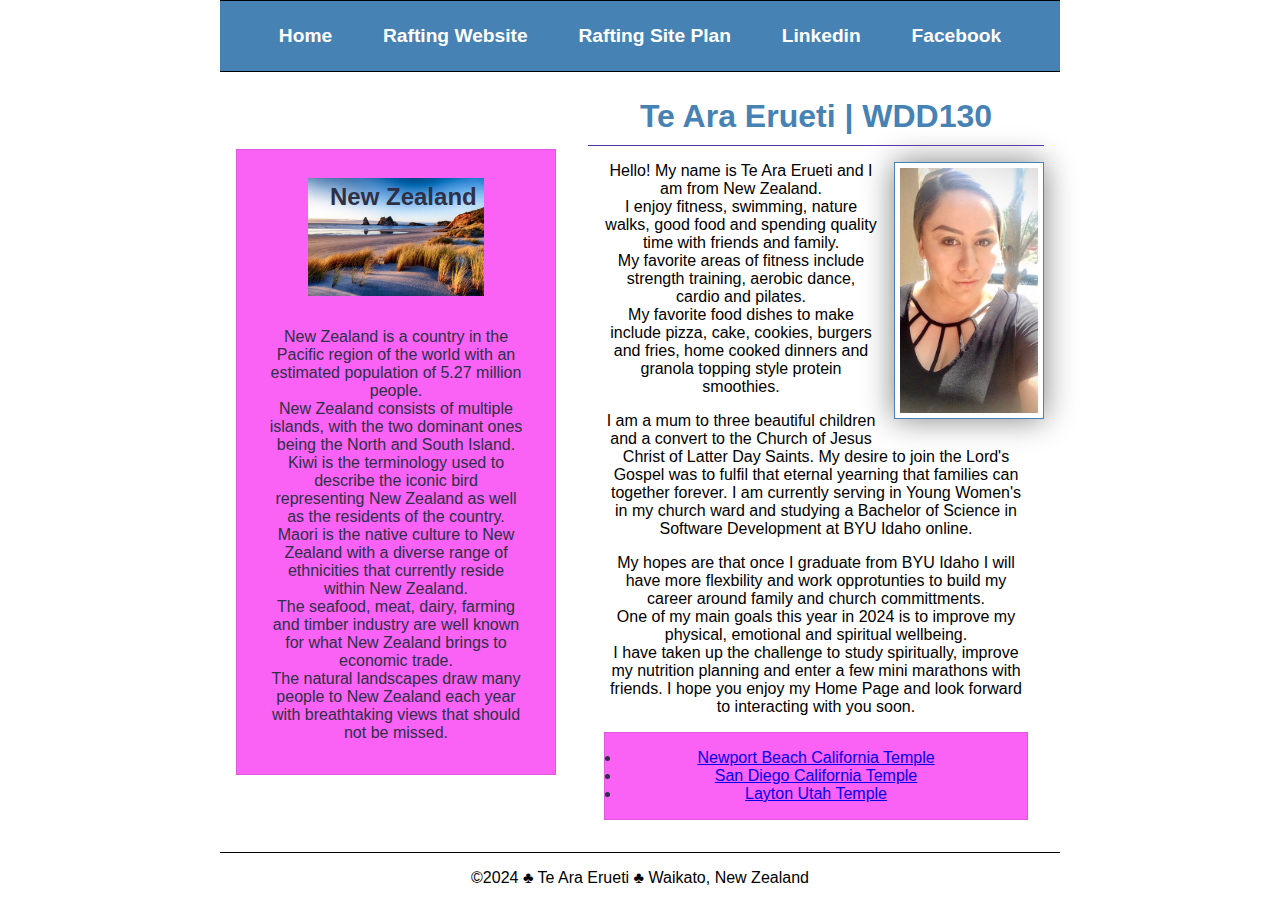
<file: index.html>
<!DOCTYPE html>
<html lang="en-US">

  <head>
    <meta charset="utf-8">
    <meta name="viewport" content="width=device-width,inital-scale=1.0"> 
    <title>Te Ara Erueti | WDD130</title>
    <meta name="description" content="Te Ara Erueti's BYU-Idaho WDD130 course home page">
    <meta name="author" content="Te Ara Erueti">
    <link rel="stylesheet" href="styles/styles.css">
  </head>

  <body>
    <header>
        <nav>
        <a href="#">Home</a>
        <a href="wwr/">Rafting Website</a>
        <a href="wwr/site-plan-rafting.html">Rafting Site Plan</a>
        <a href="https://linkedin.com">Linkedin</a>
        <a href="https://facebook.com">Facebook</a>
        </nav>
    </header>

    <div class="grid">
      <main>
        <h1>Te Ara Erueti | WDD130</h1>
        <img src="images/profile.jpg" alt="Hello, my name is Te Ara Erueti" width="200">
        <p>Hello! My name is Te Ara Erueti and I am from New Zealand.<br>
            I enjoy fitness, swimming, nature walks, good food and spending quality time with friends and family.<br>
            My favorite areas of fitness include strength training, aerobic dance, cardio and pilates.<br>
            My favorite food dishes to make include pizza, cake, cookies, burgers and fries, home cooked dinners and granola topping style protein smoothies.</p>        
        <p>I am a mum to three beautiful children and a convert to the Church of Jesus Christ of Latter Day Saints.
            My desire to join the Lord's Gospel was to fulfil that eternal yearning that families can together forever.
            I am currently serving in Young Women's in my church ward and studying a Bachelor of Science in Software Development at BYU Idaho online.</p>
        <p>My hopes are that once I graduate from BYU Idaho I will have more flexbility and work opprotunties to build my career around family and church committments.<br>
            One of my main goals this year in 2024 is to improve my physical, emotional and spiritual wellbeing.<br>
            I have taken up the challenge to study spiritually, improve my nutrition planning and enter a few mini marathons with friends.
            I hope you enjoy my Home Page and look forward to interacting with you soon.</p>
        
        <ul class="box indent">
          <li><a href="https://www.churchofjesuschrist.org/temples/details/newport-beach-california-temple?lang=eng" target="_blank">Newport Beach California Temple</a></li>
          <li><a href="https://www.churchofjesuschrist.org/temples/details/san-diego-california-temple?lang=eng" target="_blank">San Diego California Temple</a></li>
          <li><a href="https://www.churchofjesuschrist.org/temples/details/layton-utah-temple?lang=en" target="_blank">Layton Utah Temple</a></li>
        </ul>
      </main>
    
      <aside class="box">
      <h2>New Zealand</h2>
      <img src="images/nz.jpg" alt="NZ Beach">
      <p>New Zealand is a country in the Pacific region of the world with an estimated population of 5.27 million people.<br>
         New Zealand consists of multiple islands, with the two dominant ones being the North and South Island.<br>
         Kiwi is the terminology used to describe the iconic bird representing New Zealand as well as the residents of the country.<br> 
         Maori is the native culture to New Zealand with a diverse range of ethnicities that currently reside within New Zealand.<br>
         The seafood, meat, dairy, farming and timber industry are well known for what New Zealand brings to economic trade.<br>
         The natural landscapes draw many people to New Zealand each year with breathtaking views that should not be missed.
      </p>
      </aside>
    </div>

    <footer>      
       <p>&copy;2024  &clubs;  Te Ara Erueti  &clubs;  Waikato, New Zealand</p> 
    </footer>

  </body>
  <!--last modified 02 February 2024-->
</html>
</file>
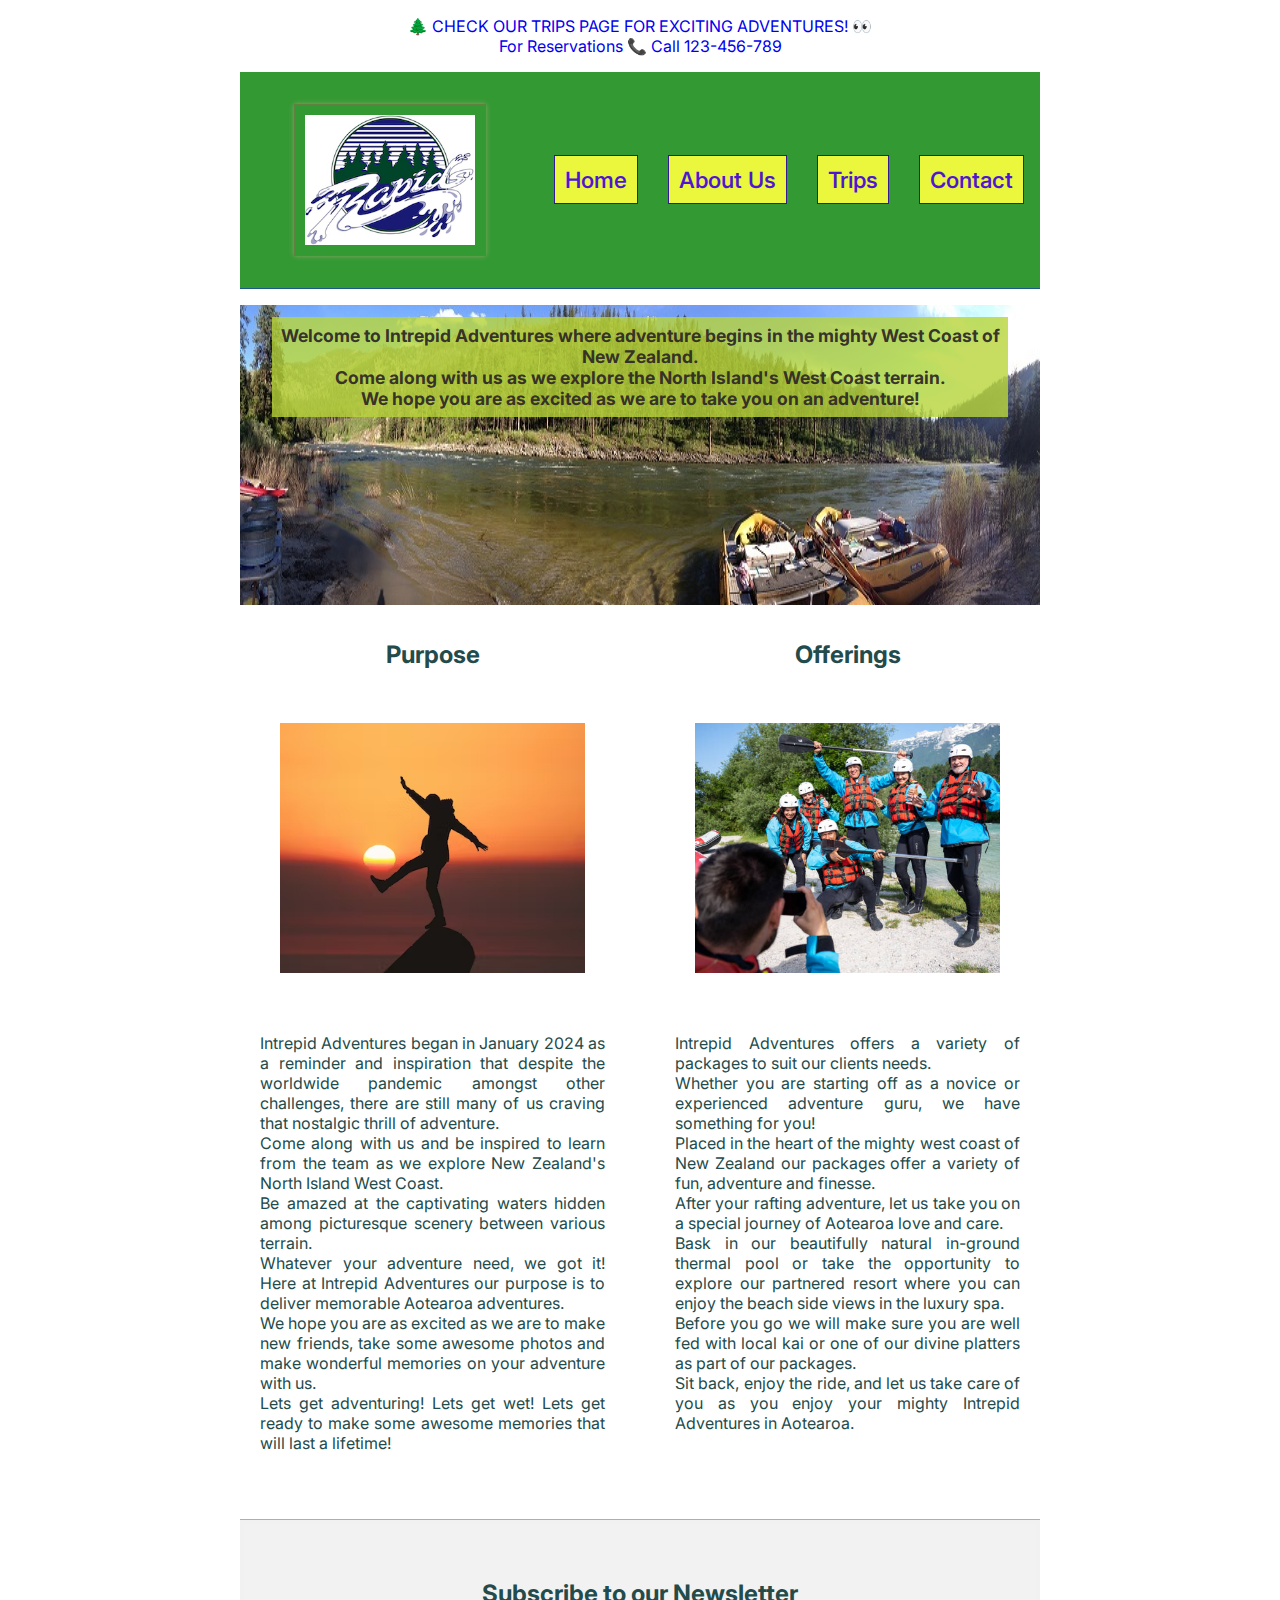
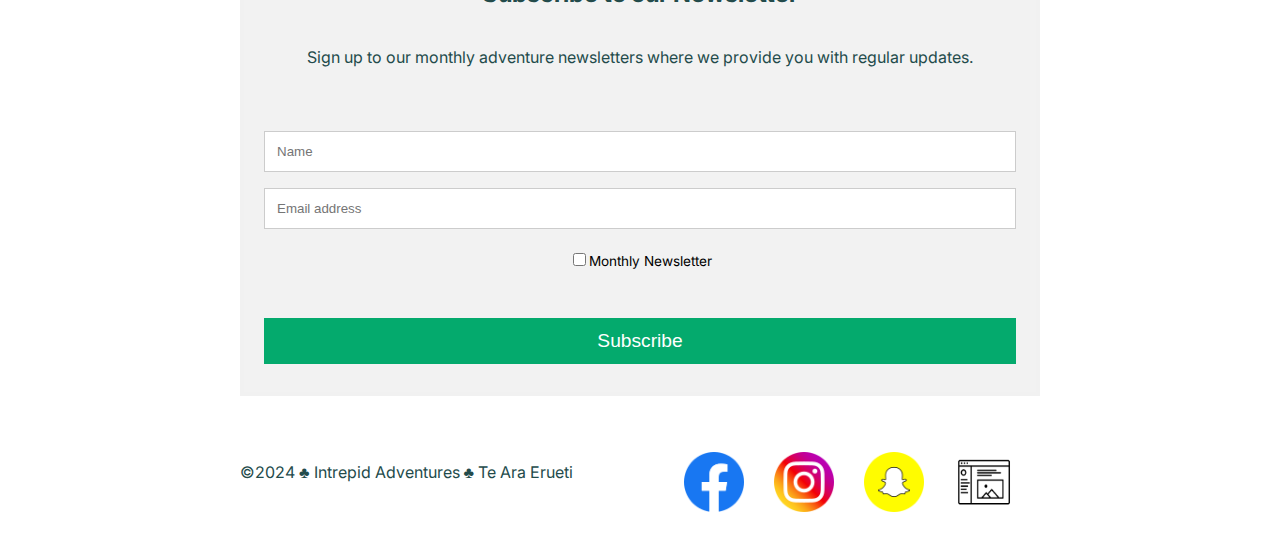
<file: wwr/index.html>
<!DOCTYPE html>
<html lang="en-US">

  <head>
    <meta charset="utf-8">
    <meta name="viewport" content="width=device-width,inital-scale=1.0"> 
    <title>Home | Intrepid Adventures</title>
    <meta name="description" content="Te Ara Erueti's BYU-Idaho WDD130 Rafting Home Page">
    <meta name="author" content="Te Ara Erueti">
    <link rel="stylesheet" href="styles/index.css">

  <body>
    <header>
    <div class="trips">
        <a href= "https://tearaerueti.github.io/wdd130/wwr/trips.html">&#127794; CHECK OUR TRIPS PAGE FOR EXCITING ADVENTURES! &#128064;<br>
            For Reservations &#128222; Call 123-456-789 </a>    
    </div>    
        <nav class = headerfull>
        <img src="images/rapids.jpg" alt="Rafting Site Logo">
        <a href= "/wdd130/wwr/index.html">Home</a>
        <a href= "/wdd130/wwr/about.html">About Us</a>
        <a href= "/wdd130/wwr/trips.html">Trips</a>
        <a href= "/wdd130/wwr/contact.html">Contact</a>
        </nav>
    </header>

    <main>
        <div class="home">
            <img src="images/home.jpg" alt="raft in water">
                <article>
                <h1>Welcome to Intrepid Adventures where adventure begins in the mighty West Coast of New Zealand.<br>
                    Come along with us as we explore the North Island's West Coast terrain.<br>
                    We hope you are as excited as we are to take you on an adventure!
                </h1>
                </article>

        </div>
    
        <div class="grid">
            
            <h2 class = purposeheading>Purpose</h2>
            <figure>
            <img src="images/purpose.avif" alt="lady standing on a rock during sunset" class="image1" >
            </figure>
            <p class = "text1">   
                Intrepid Adventures began in January 2024 as a reminder and inspiration that despite the worldwide pandemic amongst other challenges, there are still many of us craving that nostalgic thrill of adventure.<br>
                Come along with us and be inspired to learn from the team as we explore New Zealand's North Island West Coast.<br>
                Be amazed at the captivating waters hidden among picturesque scenery between various terrain.<br>
                Whatever your adventure need, we got it! Here at Intrepid Adventures our purpose is to deliver memorable Aotearoa adventures.<br>
                We hope you are as excited as we are to make new friends, take some awesome photos and make wonderful memories on your adventure with us.<br>
                Lets get adventuring! Lets get wet! Lets get ready to make some awesome memories that will last a lifetime!
            </p>        
                   
                              
            
            <h2 class="offerheading">Offerings</h2>
            <figure>
            <img src="images/offer.jpg" alt="team rafters photo" class="image2">
            </figure>
            <p class ="text2">
                Intrepid Adventures offers a variety of packages to suit our clients needs.<br>
                Whether you are starting off as a novice or experienced adventure guru, we have something for you!<br>
                Placed in the heart of the mighty west coast of New Zealand our packages offer a variety of fun, adventure and finesse.<br> 
                After your rafting adventure, let us take you on a special journey of Aotearoa love and care.<br>
                Bask in our beautifully natural in-ground thermal pool or take the opportunity to explore our partnered resort where you can enjoy the beach side views in the luxury spa.<br>
                Before you go we will make sure you are well fed with local kai or one of our divine platters as part of our packages.<br>
                Sit back, enjoy the ride, and let us take care of you as you enjoy your mighty Intrepid Adventures in Aotearoa.
            </p>   
            
        </div>

        <form>
            <div class="container">
                <h2>Subscribe to our Newsletter</h2><br>
                <p>Sign up to our monthly adventure newsletters where we provide you with regular updates.</p>
        
            </div>
                  
            <div class="container" >
                <input type="text" placeholder="Name" name="name" required>
                <input type="text" placeholder="Email address" name="mail" required>
                <label>
                    <input type="checkbox" name="subscribe">Monthly Newsletter
                </label>
            </div>
                  
            <div class="container">
                <input type="submit" value="Subscribe">
            </div>
        </form>    


    </main>

    <footer>
        
        <p>&copy;2024 &clubs; Intrepid Adventures &clubs; Te Ara Erueti</p>  
        
        <nav class="sociallinks">            
            
            <a href="https://www.facebook.com">
                <img src="images/facebook.png" alt="Facebook">
            </a>
            <a href="https://www.instagram.com">
                <img src="images/instagram.png" alt="Instagram">
            </a>
            <a href="https://www.snapchat.com">
                <img src="images/snapchat.png" alt="Snapchat">
            </a>

            <!--placed wireframe image into social links nav class for easier editing purposes for footer in css-->
            <a href="https://app.moqups.com/8wTmaUEvFyWLrNUI75sXkDSFbGr1s5Cj/view/page/a8e48555e">
                <img src="images/wireframe.png" alt="Wireframe">
            </a>
        </nav>           

    </footer>
   </body>
</html>
</file>
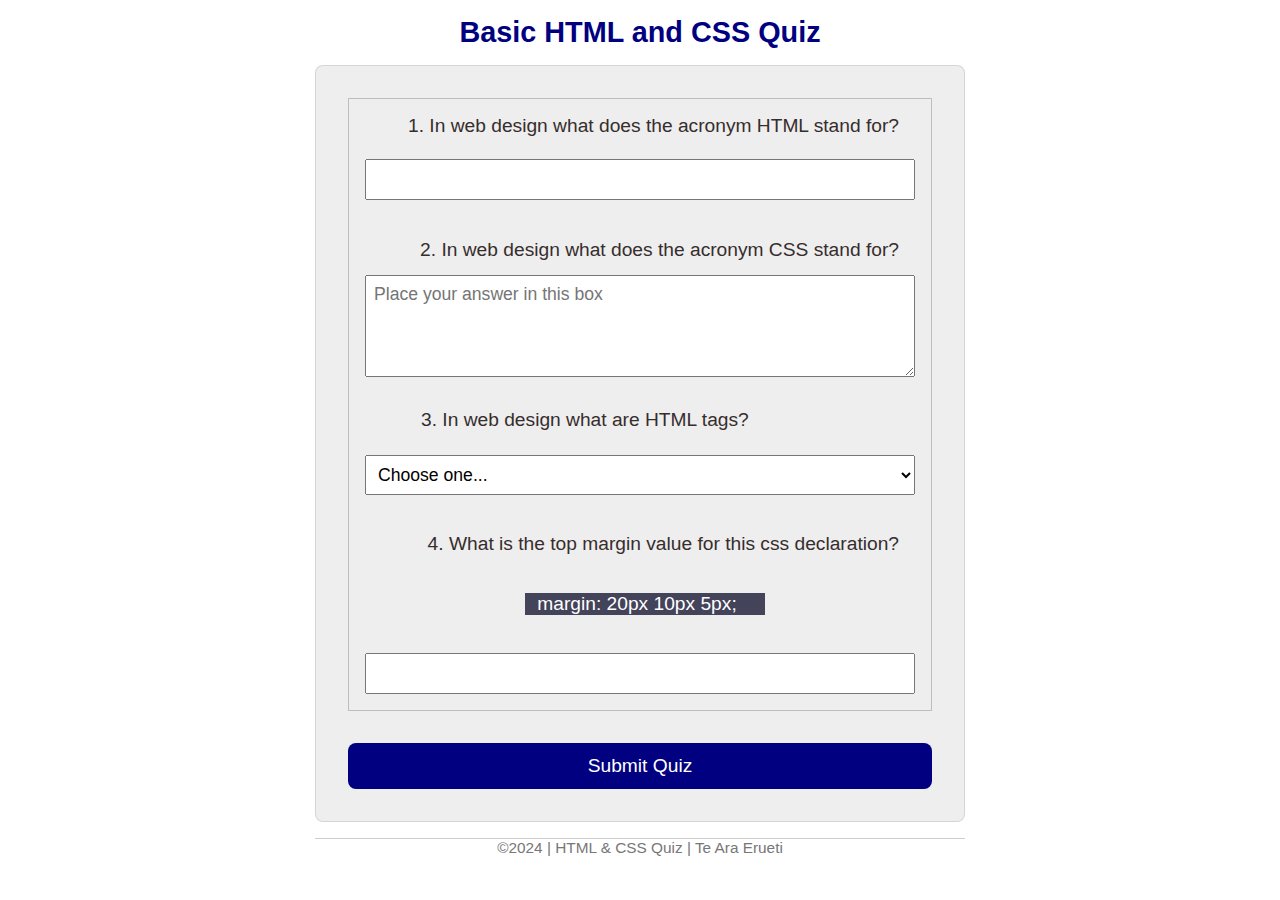
<file: quiz.html>
<!DOCTYPE html>
<html lang="en-US">

<head>
    <meta charset="utf-8">
    <meta name="viewport" content="width=device-width, inital-scale=1.0"> 
    <title>WDD130 | HTML Form - User Poll</title>
    <meta name="description" content="Te Ara Erueti's BYU-Idaho WDD130 Quiz">
    <meta name="author" content="Te Ara Erueti">
    <link rel="stylesheet" href="styles/quiz.css">
</head>

<body>
<header>
    <h1>Basic HTML and CSS Quiz</h1>
</header>
<main>
    <form>
        <fieldset>
            
            <div class = "form-item">
            <label for="q1">1. In web design what does the acronym HTML stand for?</label><br>
            <input type="text" id="q1" name="q1">
            </div>

            <div class = "form-item column1">
            <label for="q2">2. In web design what does the acronym CSS stand for?</label>
            <textarea id="q2" name="q2" rows="4" placeholder="Place your answer in this box"></textarea>
            </div>

            <div class = "form-itemthree">
            <label for="q3">3. In web design what are HTML tags?</label><br>
            </div>
            <select id="q3" name="q3">
                <option value="" selected disabled>Choose one...</option>
                <option value="tags beginning and end">Mark the beginning and end of an element</option>
                <option value="tag a wall">Used to tag a wall</option>
                <option value="tag as a header">A tag is a header</option>
                <option value="tag is a footer">A tag is a footer</option>
            </select> <br>
            
           
            <label for="q4">4. What is the top margin value for this css declaration?</label><br>
            <div class = "CSS4">   
            <label for="q4">margin: 20px 10px 5px;</label>
            </div><br>
            <input type="number" id="q4" name="q4" min="5" max="20">
                 
            
        </fieldset>
    <button type="submit">Submit Quiz</button>
    </form>
</main>
<footer>
    <p>&copy;2024 | HTML & CSS Quiz | Te Ara Erueti</p>
</footer>

</body>
</html>
</file>
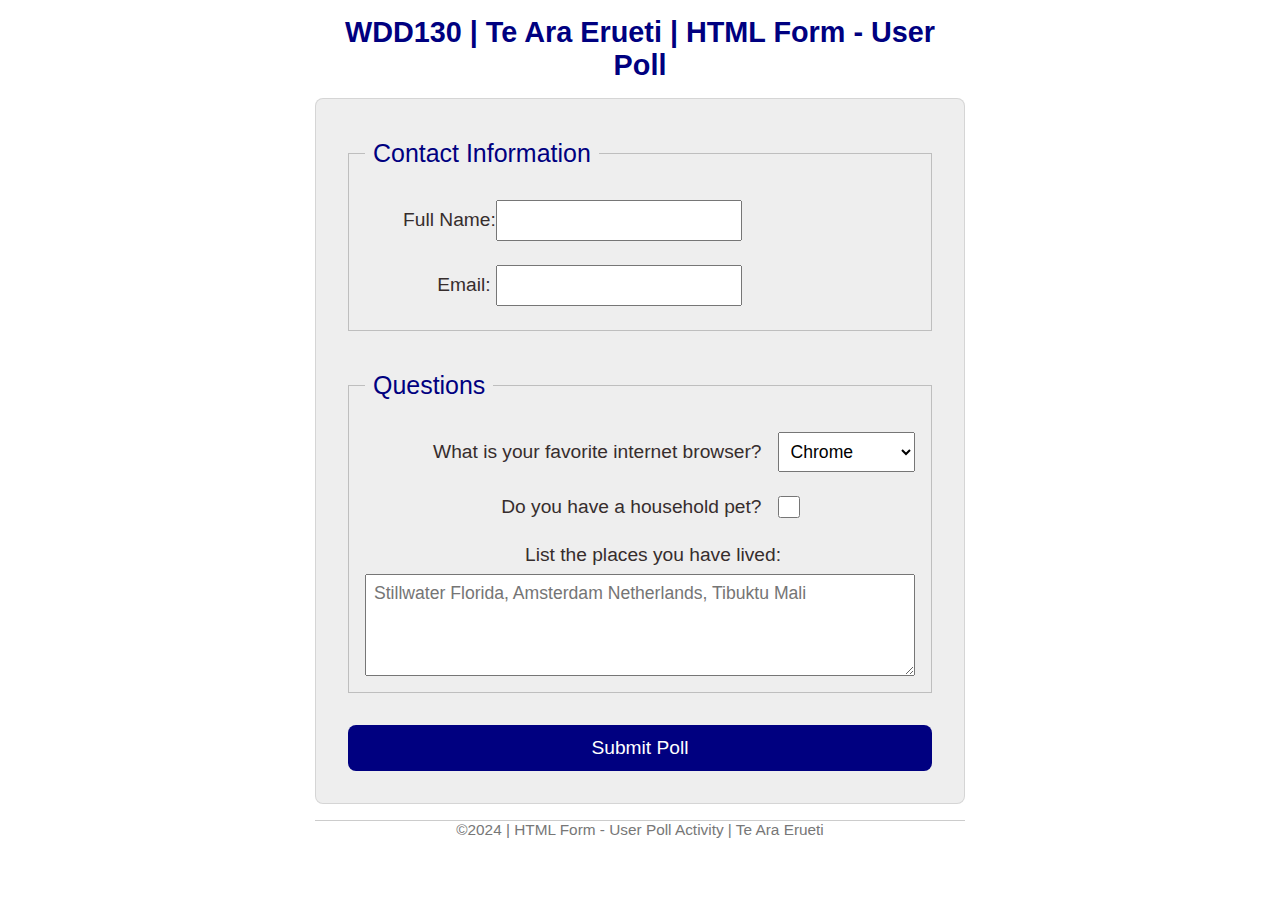
<file: week05/poll-form.html>
<!DOCTYPE html>
<html lang="en-US">

<head>
    <meta charset="utf-8">
    <meta name="viewport" content="width=device-width, inital-scale=1.0"> 
    <title>WDD130 | HTML Form - User Poll</title>
    <meta name="description" content="Te Ara Erueti's BYU-Idaho WDD130 Poll Form">
    <meta name="author" content="Te Ara Erueti">
    <link rel="stylesheet" href="styles/poll-form.css">
</head>

<body>
<header>
    <h1>WDD130 | Te Ara Erueti | HTML Form - User Poll</h1>
</header>
<main>
    <form>
        <fieldset>
            <legend>Contact Information</legend>
            <div class = "form-item column2">
            <label>Full Name:<input type='text' name='fullname'></label>
            </div>
            <div class = "form-item column2">
            <label>Email: <input type='email' name='useremail'></label>
            </div>
        </fieldset>
        <fieldset>
            <legend>Questions</legend>
            <div class = "form-item column1">
            <label for="browser">What is your favorite internet browser?</label>
            <select id="browser" name="browser">
                <option value="Chrome">Chrome</option>
                <option value="Firefox">Firefox</option>
                <option value="Safari">Safari</option>
                <option value="Edge">Edge</option>
                <option value="Brave">Brave</option>
                <option value="Other">Other</option>
            </select>
            </div>
            <div class = "form-item column1">
            <label for="pet">Do you have a household pet?</label>
            <input type="checkbox" id="pet" name="pet">
            </div>
            <div class = "lived">
            <label for="feedback">List the places you have lived:</label></div>
            <textarea id="feedback" name="feedback" rows="4" placeholder="Stillwater Florida, Amsterdam Netherlands, Tibuktu Mali"></textarea>
            
        </fieldset>
    <button type="submit">Submit Poll</button>
    </form>
</main>
<footer>
    <p>&copy;2024 | HTML Form - User Poll Activity | Te Ara Erueti</p>
</footer>
</body>
</html>
</file>
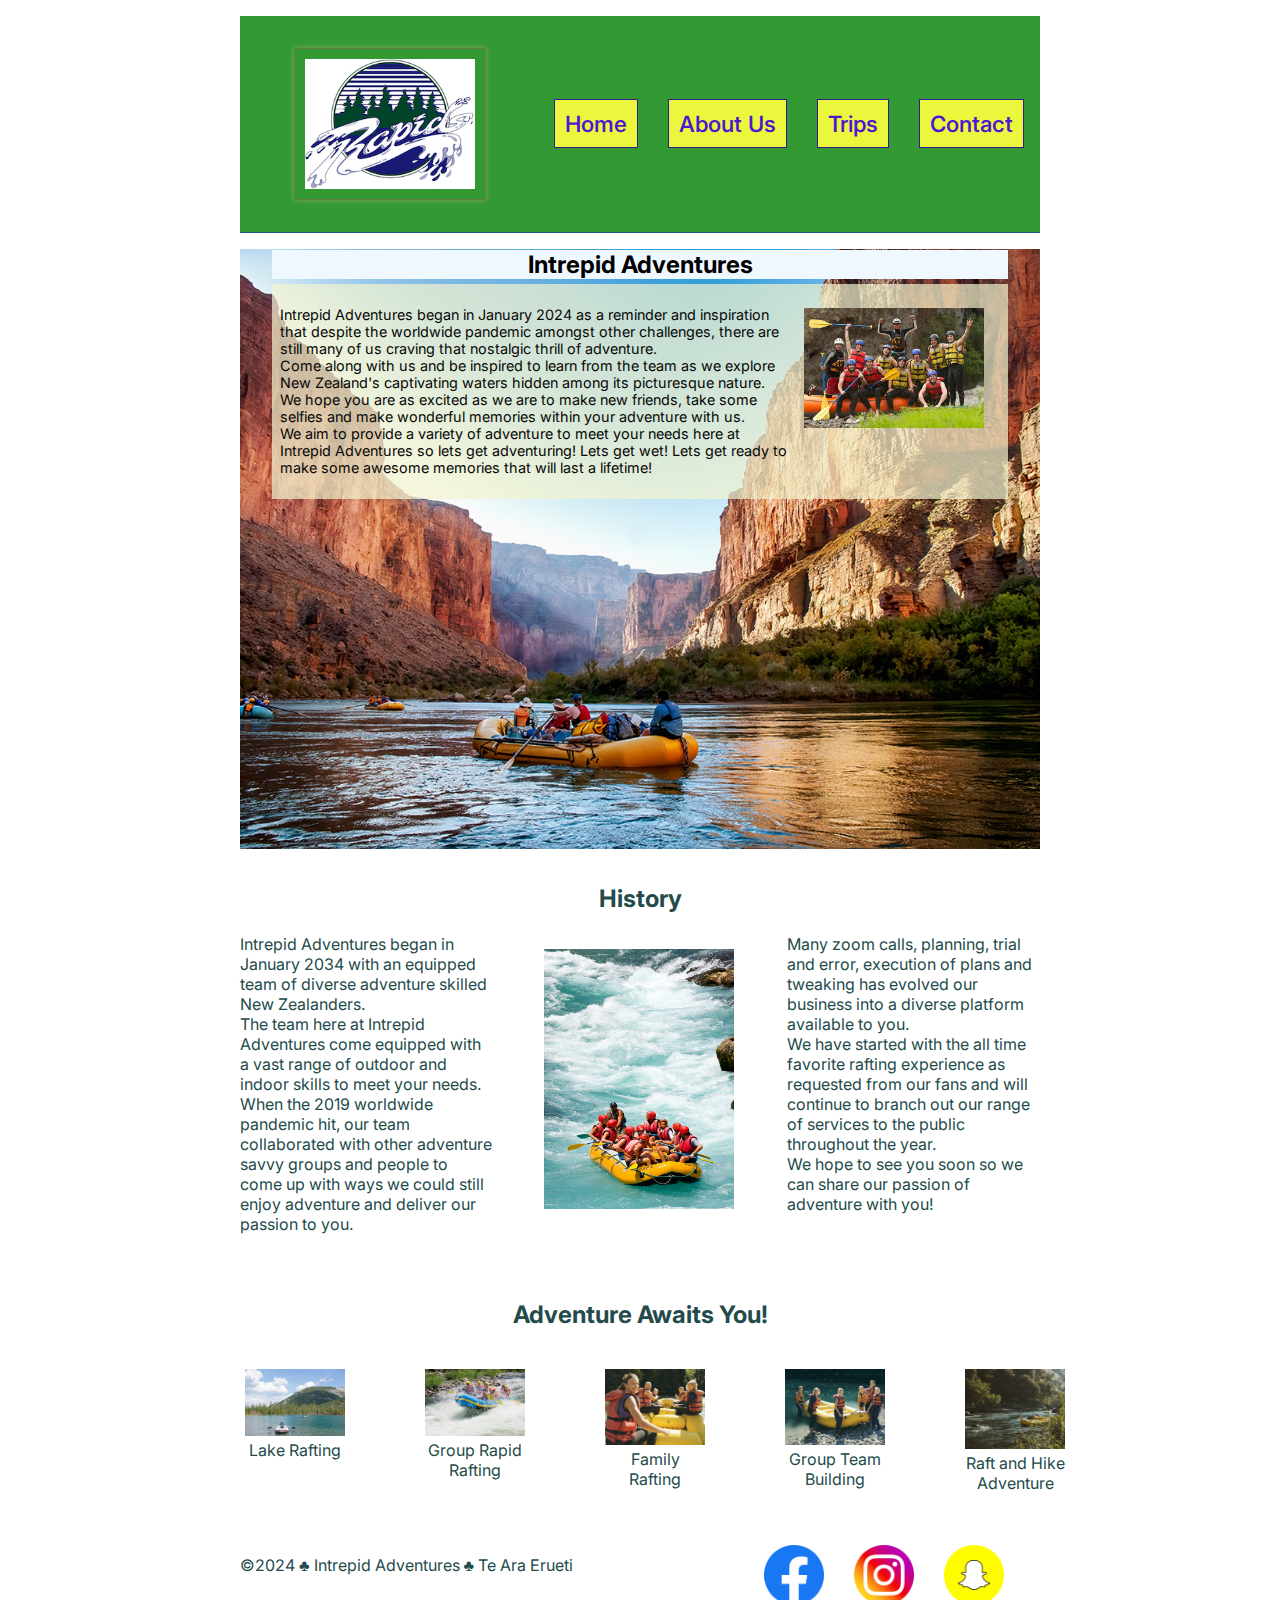
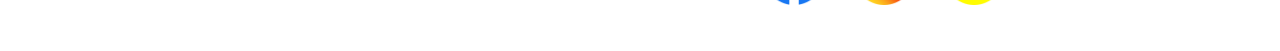
<file: wwr/about.html>
<!DOCTYPE html>
<html lang="en-US">

  <head>
    <meta charset="utf-8">
    <meta name="viewport" content="width=device-width,inital-scale=1.0"> 
    <title>About Us| Intrepid Adventures</title>
    <meta name="description" content="Te Ara Erueti's BYU-Idaho WDD130 Site Rafting About Us Page">
    <meta name="author" content="Te Ara Erueti">
    <link rel="stylesheet" href="styles/rafting.css">
  </head>

  <body>
    <header>
        <nav class = headerfull>
        <img src="images/rapids.jpg" alt="Rafting Site Logo">
        <a href= "/wdd130/wwr/index.html">Home</a>
        <a href= "/wdd130/wwr/about.html">About Us</a>
        <a href= "/wdd130/wwr/trips.html">Trips</a>
        <a href= "/wdd130/wwr/contact.html">Contact</a>
        </nav>
    </header>

    <main>
        <div class="hero">
            <img src="images/heroimg.jpg" alt="water in canyons">
                <article>
                <h1>Intrepid Adventures</h1>
                <img src="images/happyteam2.jpg" alt="happy clients rafting">
                <p>Intrepid Adventures began in January 2024 as a reminder and inspiration that despite the worldwide pandemic amongst other challenges, there are still many of us craving that nostalgic thrill of adventure.<br>
                    Come along with us and be inspired to learn from the team as we explore New Zealand's captivating waters hidden among its picturesque nature.<br>
                    We hope you are as excited as we are to make new friends, take some selfies and make wonderful memories within your adventure with us.<br>
                    We aim to provide a variety of adventure to meet your needs here at Intrepid Adventures so lets get adventuring! Lets get wet! Lets get ready to make some awesome memories that will last a lifetime!
                </p>
                </article>
        </div>

        <section>            
            <h2>History</h2>
            <div class ="history">
                <p>Intrepid Adventures began in January 2034 with an equipped team of diverse adventure skilled New Zealanders.<br>
                    The team here at Intrepid Adventures come equipped with a vast range of outdoor and indoor skills to meet your needs.<br>
                    When the 2019 worldwide pandemic hit, our team collaborated with other adventure savvy groups and people to come up with ways we could still enjoy adventure and deliver our passion to you.
                </p>
                
                <img src="images/history.jpg" alt="team of people rapid rafting">
                
                <p>
                    Many zoom calls, planning, trial and error, execution of plans and tweaking has evolved our business into a diverse platform available to you.<br>
                    We have started with the all time favorite rafting experience as requested from our fans and will continue to branch out our range of services to the public throughout the year.<br>
                    We hope to see you soon so we can share our passion of adventure with you!
                </p>
            </div>
        </section>

        <section>
            <h2>Adventure Awaits You!</h2>
                <div class = "adventure">

                <figure>
                <img src= "images/lakerafting.avif" alt="man rafting on the lake">
                <figcaption>Lake Rafting</figcaption>
                </figure>

                <figure>
                <img src= "images/rapidsrafting.avif" alt="group rafting in the rapids">
                <figcaption>Group Rapid Rafting</figcaption>
                </figure>

                <figure>
                <img src= "images/familysmiling.avif" alt="family smiling in the raft">
                <figcaption>Family Rafting</figcaption>
                </figure>
                
                <figure>
                <img src= "images/familyrafting.avif" alt="family rafting on the water">
                <figcaption>Group Team Building</figcaption>
                </figure>

                <figure>
                <img src= "images/boatinwater.avif" alt="raft boats resting in the water">
                <figcaption>Raft and Hike Adventure</figcaption>
                </figure>
                </div>
        </section>
    </main>

    <footer>
        <p>&copy;2024 &clubs; Intrepid Adventures &clubs; Te Ara Erueti</p>
        <nav class="sociallinks">
            <a href="https://www.facebook.com">
                <img src="images/facebook.png" alt="Facebook">
            </a>
            <a href="https://www.instagram.com">
                <img src="images/instagram.png" alt="Instagram">
            </a>
            <a href="https://www.snapchat.com">
                <img src="images/snapchat.png" alt="Snapchat">
            </a>
        </nav>
    </footer>
    </body>
</html>
</file>
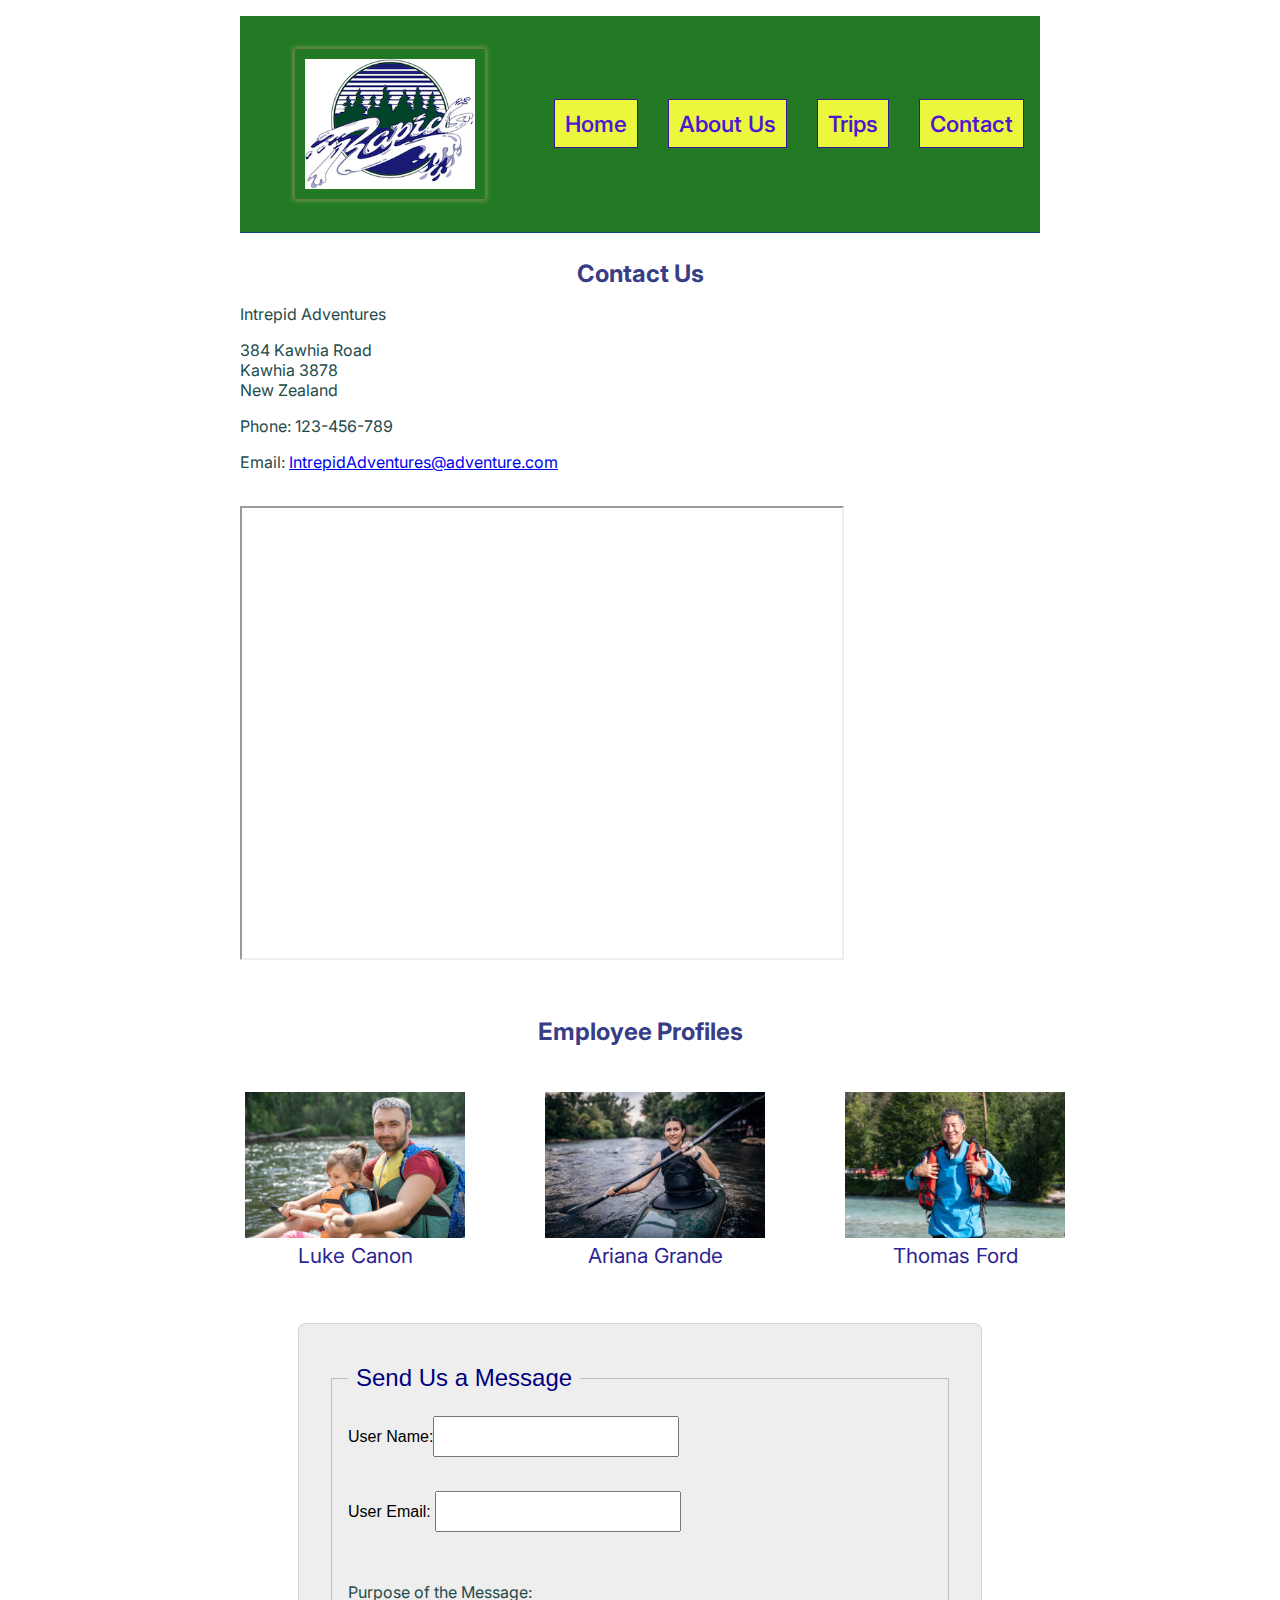
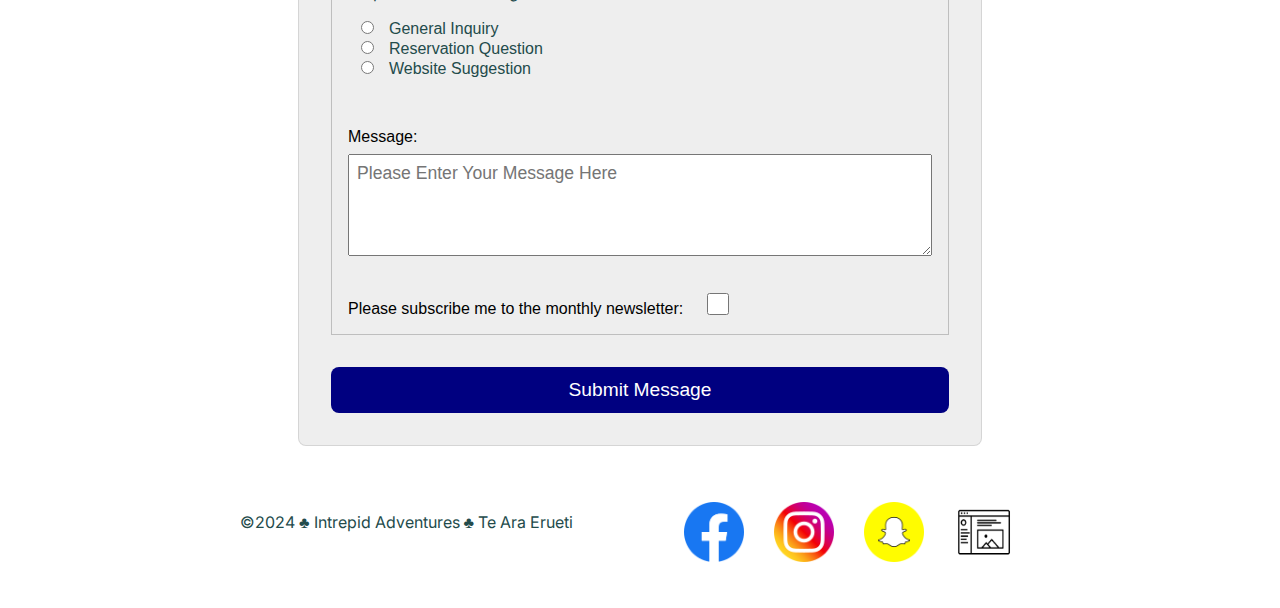
<file: wwr/contact.html>
<!DOCTYPE html>
<html lang="en-US">

  <head>
    <meta charset="utf-8">
    <meta name="viewport" content="width=device-width,inital-scale=1.0"> 
    <title>Contact Us | Intrepid Adventures</title>
    <meta name="description" content="Te Ara Erueti's BYU-Idaho WDD130 Rafting Contact Us Page">
    <meta name="author" content="Te Ara Erueti">
    <link rel="stylesheet" href="styles/contact.css">
  </head>

  <body>
    <header>
        <nav class = headerfull>
        <img src="images/rapids.jpg" alt="Rafting Site Logo">
        <a href= "/wdd130/wwr/index.html">Home</a>
        <a href= "/wdd130/wwr/about.html">About Us</a>
        <a href= "/wdd130/wwr/trips.html">Trips</a>
        <a href= "/wdd130/wwr/contact.html">Contact</a>
        </nav>
    </header>

    <main>
        <section>
        <h1>Contact Us</h1>              
                   
        <p>Intrepid Adventures</p>
        <p> 384 Kawhia Road<br>
            Kawhia 3878<br>
            New Zealand</p>
        <p>Phone: 123-456-789</p>
        <p>Email: <a href="mailto;">IntrepidAdventures@adventure.com</a></p><br>
        <div class="map">
            <iframe src="https://www.google.com/maps/embed?pb=!1m14!1m12!1m3!1d100572.05728646714!2d174.77027336483158!3d-38.0266517639608!2m3!1f0!2f0!3f0!3m2!1i1024!2i768!4f13.1!5e0!3m2!1sen!2snz!4v1707475815584!5m2!1sen!2snz" width="600" height="450" allowfullscreen="" loading="lazy" referrerpolicy="no-referrer-when-downgrade"></iframe>
        </div>
       </section><br>

       <section>
        <h2>Employee Profiles</h2>
        <div class = "employees">

            <figure>
            <img src= "images/LukeCanon.jpg" alt="Luke Canon">
            <figcaption>Luke Canon</figcaption>
            </figure>

            <figure>
            <img src= "images/arianagrande.jpg" alt="Ariana Grande">
            <figcaption>Ariana Grande</figcaption>
            </figure>

            <figure>
            <img src= "images/ThomasFord.jpg" alt="Thomas Ford">
            <figcaption>Thomas Ford</figcaption>
            </figure>

        </div><br>
        <br></section><br>
        
        <form>
            <fieldset>
            <legend>Send Us a Message</legend>
                <div class = "form-item">
                <label>User Name:<input type="text" name="username"></label>
                </div><br>
                <div class = "form-item">
                <label>User Email: <input type='email' name='useremail'></label>
                </div><br>
                
                <div class="form-item">
                <p>Purpose of the Message:<p>
                
                    <input type="radio" id="General_Inquiry" name="purpose" value="General_Inquiry">
                    <label for="General_Inquiry">General Inquiry</label><br>
                    <input type="radio" id="Reservation_Question" name="purpose" value="Reservation_Question">
                    <label for="Reservation_Question">Reservation Question</label><br>
                    <input type="radio" id="Website_Suggestion" name="purpose" value="Website_Suggestion">
                    <label for="Website_Suggestion">Website Suggestion</label><br>
                </div><br>
            
                <div class = "message">
                    <label for="message">Message:</label></div>
                    <textarea id="message" name="message" rows="4" placeholder="Please Enter Your Message Here"></textarea>
                <br>
                
                <div class = "form-item">
                <label for="newsletter">Please subscribe me to the monthly newsletter:</label>
                <input type="checkbox" id="newsletter" name="newsletter">
                </div>          
            
            </fieldset>
            <button type="submit">Submit Message</button>
        </form>
            
    </main>

    <footer>
        <p>&copy;2024 &clubs; Intrepid Adventures &clubs; Te Ara Erueti</p> 

        <nav class="sociallinks">
            
            <a href="https://www.facebook.com">
                <img src="images/facebook.png" alt="Facebook">
            </a>
            <a href="https://www.instagram.com">
                <img src="images/instagram.png" alt="Instagram">
            </a>
            <a href="https://www.snapchat.com">
                <img src="images/snapchat.png" alt="Snapchat">
            </a>

            <!--placed wireframe image into social links nav class for easier editing purposes for footer in css-->
            <a href="https://app.moqups.com/OVJ54yP8b7k7lrskYV6Gn5GDLdFTPRAh/view/page/a8b49fd9f">
                <img src="images/wireframe.png" alt="Wireframe">
            </a>
        </nav>           

    </footer>
   </body>
</html>
</file>
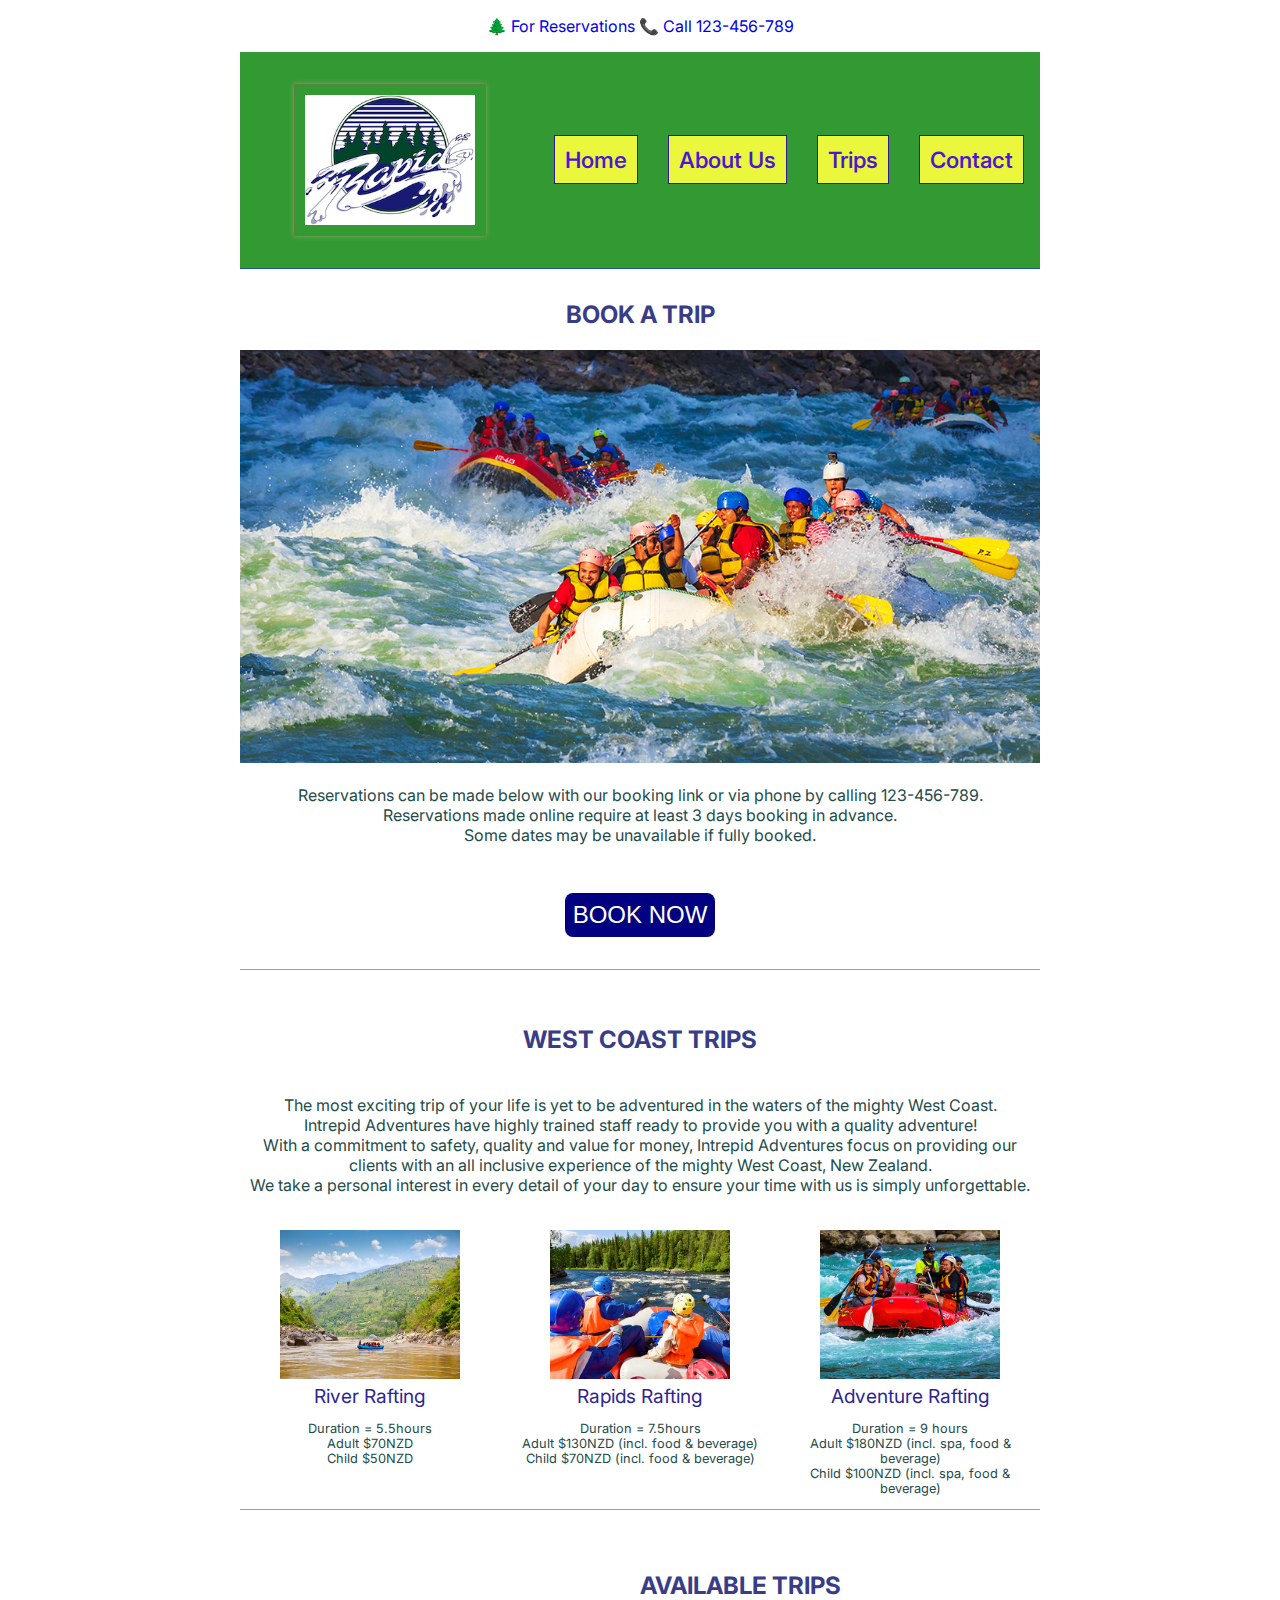
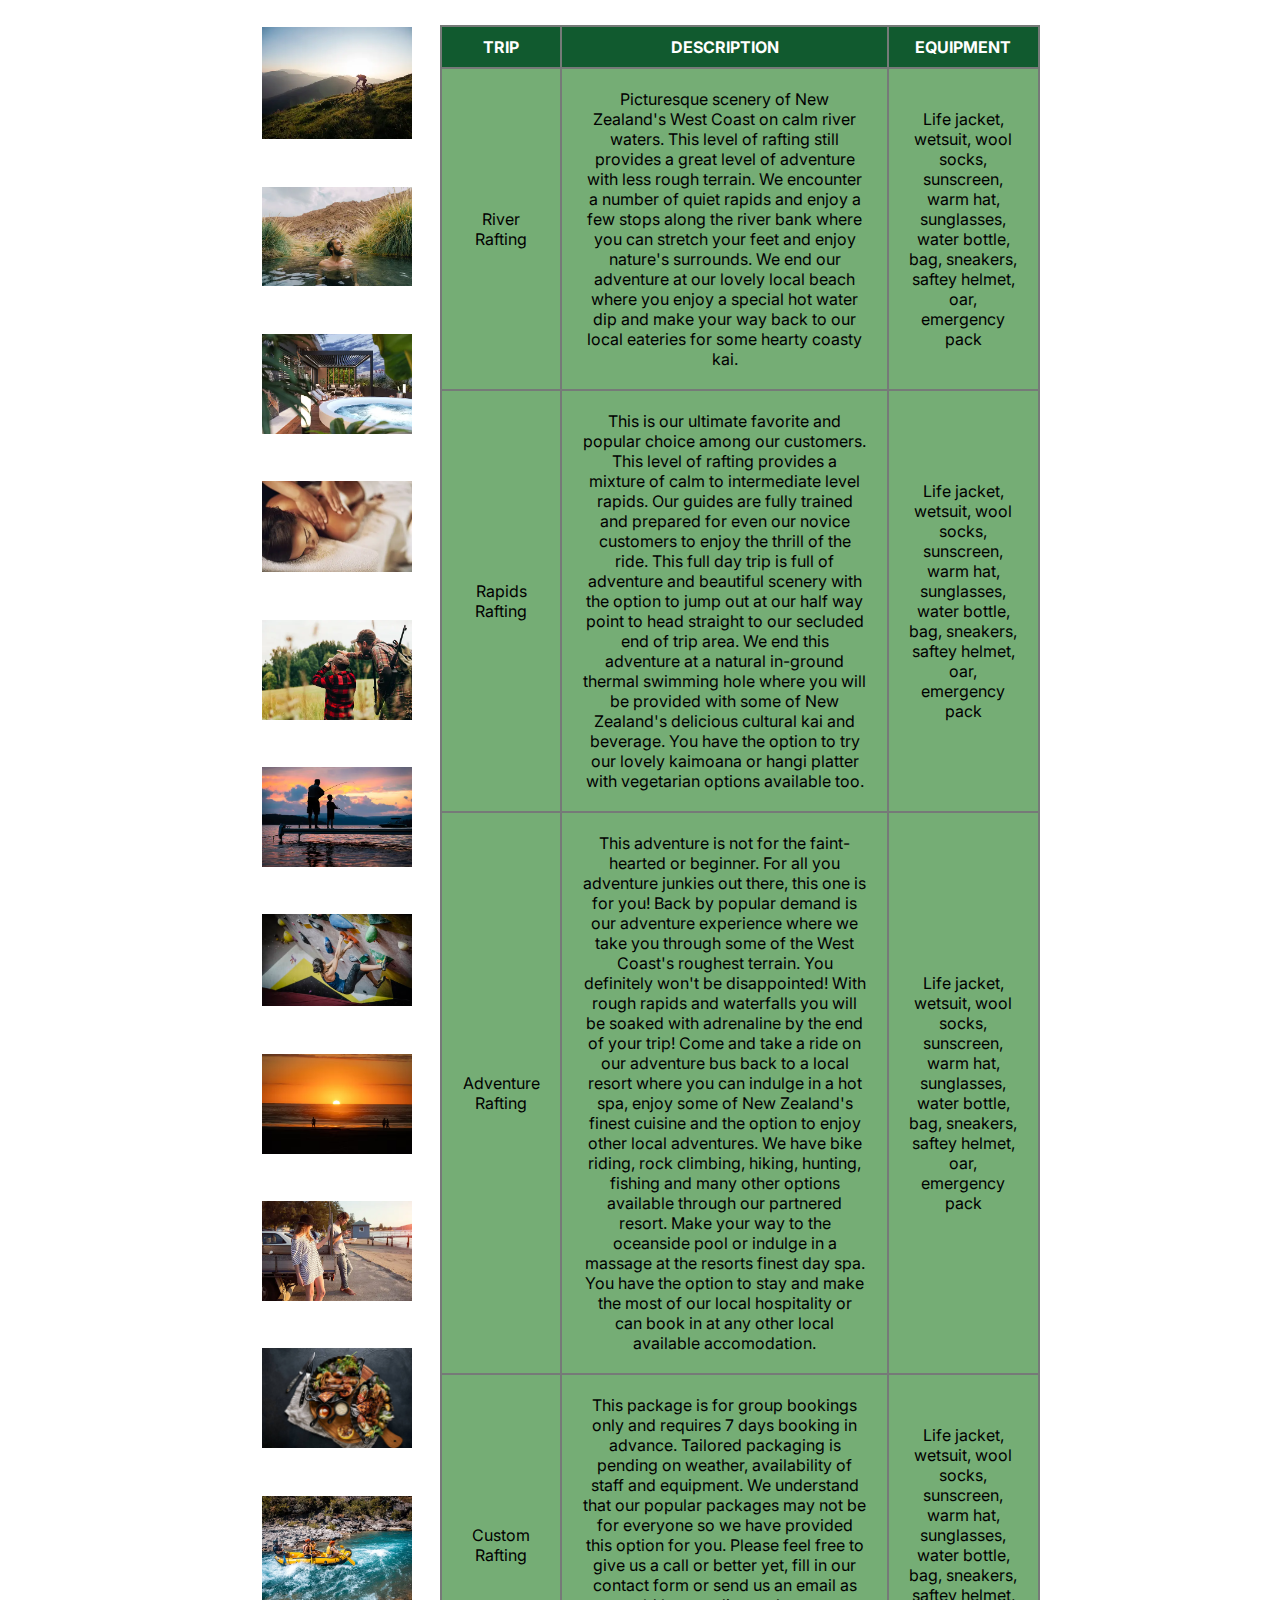
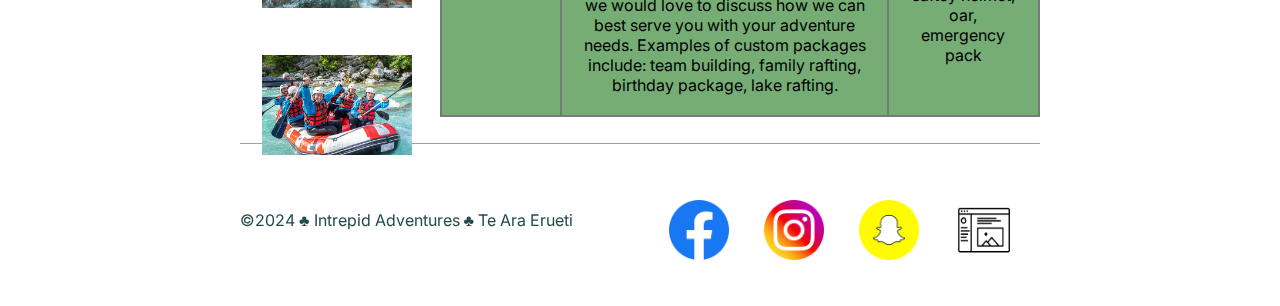
<file: wwr/trips.html>
<!DOCTYPE html>
<html lang="en-US">

  <head>
    <meta charset="utf-8">
    <meta name="viewport" content="width=device-width,inital-scale=1.0"> 
    <title>Trips | Intrepid Adventures</title>
    <meta name="description" content="Te Ara Erueti's BYU-Idaho WDD130 Rafting Trips Page">
    <meta name="author" content="Te Ara Erueti">
    <link rel="stylesheet" href="styles/trips.css">

  <body>
    <header>
    <div class="contact">
        <a href= "https://tearaerueti.github.io/wdd130/wwr/contact.html"> &#127794; For Reservations &#128222; Call 123-456-789</a>    
    </div>    
        <nav class= headerfull>
        <img src="images/rapids.jpg" alt="Rafting Site Logo">
        <a href= "/wdd130/wwr/index.html">Home</a>
        <a href= "/wdd130/wwr/about.html">About Us</a>
        <a href= "/wdd130/wwr/trips.html">Trips</a>
        <a href= "/wdd130/wwr/contact.html">Contact</a>
        </nav>
    </header>

    <main>
        <section>
            <h1>BOOK A TRIP</h1>
            <div class="rapids">
                <img src="images/trips.jpg" alt="team rafting on rapids">
            
            <p>Reservations can be made below with our booking link or via phone by calling 123-456-789.<br>
                Reservations made online require at least 3 days booking in advance.<br>                
                Some dates may be unavailable if fully booked.</p>

            <button type="submit">BOOK NOW</button>            
            </div>
        </section>

        <section>
            <h2> WEST COAST TRIPS</h2>

            <div class="trip_description">
            <p>The most exciting trip of your life is yet to be adventured in the waters of  the mighty West Coast.<br>
                Intrepid Adventures have  highly trained staff  ready to provide you with a quality adventure!<br>                
                With a commitment to safety, quality and value for money, Intrepid Adventures focus on providing our clients with an all inclusive experience of the mighty West Coast, New Zealand.<br> 
                We take a personal interest in every detail of your day to ensure your time with us is simply unforgettable.</p>
            </div>

            <div class="trips">
                <figure>
                    <img src= "images/p1.jpg" alt="river rafting" class="image1">
                    <figcaption>River Rafting</figcaption>
                </figure>
                <p class="text1">Duration = 5.5hours<br>
                                Adult $70NZD<br>
                                Child $50NZD<br>
                                </p>
                
                <figure>
                    <img src= "images/p2.jpg" alt="rapid rafting" class="image2">
                    <figcaption>Rapids Rafting</figcaption>
                </figure>
                <p class="text2">Duration = 7.5hours<br>
                                Adult $130NZD (incl. food & beverage)<br>
                                Child $70NZD (incl. food & beverage)<br>
                                </p>

                <figure>
                    <img src= "images/p3.jpg" alt="advance rapid rafting" class="image3">
                    <figcaption>Adventure Rafting</figcaption>
                </figure>
                <p class="text3">Duration = 9 hours<br>
                                Adult $180NZD (incl. spa, food & beverage)<br>
                                Child $100NZD (incl. spa, food & beverage)<br>
                                </p>

            </div>
        </section>

        
        <article>

            <div class="Available_Trips">
                <h2>AVAILABLE TRIPS</h2>
                    <table>
                        <tr>
                            <th>TRIP</th>
                            <th>DESCRIPTION</th>
                            <th>EQUIPMENT</th>
                        </tr>

                        <tr>
                            <td>River Rafting</td>

                            <td>Picturesque scenery of New Zealand's West Coast on calm river waters. This level of rafting still provides a great level of adventure with less rough terrain.
                                We encounter a number of quiet rapids and enjoy a few stops along the river bank where you can stretch your feet and enjoy nature's surrounds.                       
                                We end our adventure at our lovely local beach where you enjoy a special hot water dip and make your way back to our local eateries for some hearty coasty kai.
                            </td>   
                            
                            <td>Life jacket, wetsuit, wool socks, sunscreen, warm hat, sunglasses, water bottle, bag, sneakers, saftey helmet, oar, emergency pack</td>
                        </tr>

                        <tr>
                            <td>Rapids Rafting</td>
                            
                            <td>This is our ultimate favorite and popular choice among our customers. This level of rafting provides a mixture of calm to intermediate level rapids. 
                                Our guides are fully trained and prepared for even our novice customers to enjoy the thrill of the ride.                        
                                This full day trip is full of adventure and beautiful scenery with the option to jump out at our half way point to head straight to our secluded end of trip area.
                                We end this adventure at a natural in-ground thermal swimming hole where you will be provided with some of New Zealand's delicious cultural kai and beverage.
                                You have the option to try our lovely kaimoana or hangi platter with vegetarian options available too.
                            </td>   
                            
                            <td>Life jacket, wetsuit, wool socks, sunscreen, warm hat, sunglasses, water bottle, bag, sneakers, saftey helmet, oar, emergency pack</td>
                        </tr>

                        <tr>
                            <td>Adventure Rafting</td>
                            
                            <td>This adventure is not for the faint-hearted or beginner. For all you adventure junkies out there, this one is for you! 
                                Back by popular demand is our adventure experience where we take you through some of the West Coast's roughest terrain.                     
                                You definitely won't be disappointed! With rough rapids and waterfalls you will be soaked with adrenaline by the end of your trip!
                                Come and take a ride on our adventure bus back to a local resort where you can indulge in a hot spa, enjoy some of New Zealand's finest cuisine and the option to enjoy other local adventures.
                                We have bike riding, rock climbing, hiking, hunting, fishing and many other options available through our partnered resort.
                                Make your way to the oceanside pool or indulge in a massage at the resorts finest day spa. 
                                You have the option to stay and make the most of our local hospitality or can book in at any other local available accomodation. 
                                
                            </td>   
                            
                            <td>Life jacket, wetsuit, wool socks, sunscreen, warm hat, sunglasses, water bottle, bag, sneakers, saftey helmet, oar, emergency pack</td>
                        </tr>
                        

                        <tr>
                            <td>Custom Rafting</td>
                            
                            <td>This package is for group bookings only and requires 7 days booking in advance. Tailored packaging is pending on weather, availability of staff and equipment.
                                We understand that our popular packages may not be for everyone so we have provided this option for you.
                                Please feel free to give us a call or better yet, fill in our contact form or send us an email as we would love to discuss how we can best serve you with your adventure needs.
                                Examples of custom packages include: team building, family rafting, birthday package, lake rafting.
                            </td>   
                            
                            <td>Life jacket, wetsuit, wool socks, sunscreen, warm hat, sunglasses, water bottle, bag, sneakers, saftey helmet, oar, emergency pack</td>
                        </tr>
                        
                    </table>
                </div>
        
            <aside class="tbl_imgs">                
                <img src="images/bike.webp" alt="biking">
                <img src="images/thermal.webp" alt="thermal pool">
                <img src="images/resort.webp" alt="NZ resort">
                <img src="images/massage.webp" alt="NZ resort massage">  
                <img src="images/hunting.webp" alt="hunting">
                <img src="images/fishing.webp" alt="fishing">
                <img src="images/rockclimbing.avif" alt="rock climbing">
                <img src="images/beach.avif" alt="beach">
                <img src="images/locals.webp" alt="locals">
                <img src="images/seafood.jpg" alt="seafood">
                <img src="images/grouprapid.avif" alt="group rapid rafting">
                <img src="images/happyrafters.webp" alt="happy group rafters">    
            </aside>

        </article>
        

    </main>

    <footer>
        <p>&copy;2024 &clubs; Intrepid Adventures &clubs; Te Ara Erueti</p> 

        <nav class="sociallinks">
            
            <a href="https://www.facebook.com">
                <img src="images/facebook.png" alt="Facebook">
            </a>
            <a href="https://www.instagram.com">
                <img src="images/instagram.png" alt="Instagram">
            </a>
            <a href="https://www.snapchat.com">
                <img src="images/snapchat.png" alt="Snapchat">
            </a>

            <!--placed wireframe image into social links nav class for easier editing purposes for footer in css-->
            <a href="https://app.moqups.com/8wTmaUEvFyWLrNUI75sXkDSFbGr1s5Cj/view/page/a8b49fd9f">
                <img src="images/wireframe.png" alt="Wireframe">
            </a>
        </nav>           

    </footer>
   </body>
</html>
</file>
<file: styles/styles.css>
* {
  margin: 0;
  padding: 0;
  box-sizing: border-box;
}

body{
  font-family:Arial, Helvetica, sans-serif;
  font-size: 16px;
  display: block;
}

nav {
  background-color: steelblue;
  padding: 1rem;
  display: flex;
  justify-content: space-evenly;
  align-items: center; 
}

nav a {
  color: white;
  display: block;
  padding: 0.5rem; 
  text-decoration: none;
  font-size: 1.2rem;
  font-weight: 700;
  
}

.grid {
  display: grid;
  align-items: center;
}

main {
  grid-column: 2 / 3;
  margin: 1rem;
}

aside {
  width: 20rem;
  text-align: center;
  position: relative;
  grid-column: 1 / 2;
  grid-row: 1 / 2;
}

aside img {
  width: 200px;
  height: auto;
  padding: 12px;
}

h1 {
  color: steelblue;
  padding: 10px;
  border-bottom: 1px solid rgb(78, 51, 173)
}

aside h2 {
  position: absolute;
  top: 25px;
  left: 85px;
  padding: 8px;
}

main img{
  width: 150px;
  height: auto;
  border: 1px solid steelblue;
  padding: 5px;
  box-shadow: 0 0 30px gray;
  float: right;
  margin: 1rem 0 1rem 1rem;
}

p{
  padding: 0;
  margin: 1rem;
}

header, .grid, footer {
  margin: 0 auto;
  border-top: 1px solid #000;
  text-align: center;
  max-width: 840px;

}

/* Class Selectors */

.box {
  margin: 1rem;
  border: 1px solid rgba(0,0,0,.1);
  padding: 1rem;
  background-color: #F962F4;
  color: #2D3047;
}

.boxindent {
  padding-left: 2rem;
}
</file>
<file: wwr/styles/index.css>
@import url('https://fonts.googleapis.com/css2?family=Inter:wght@300;400&display=swap');

:root {
    --primary-color: #EEF2BB;
    --secondary-color: #478585;
    --accent1-color: #B4996A;
    --accent2-color: #ACC3BC;

    --heading-font: 'Inter', sans-serif;
    --paragraph-font: 'Inter', sans-serif;

}
body {
    width: 800px;
    margin: 0 auto;
}

.trips{
    background-color:rgba(255, 255, 255, 0.596);
}
.trips a{
    display: block;
    position: relative;
    align-items: center;
    text-align: center;
    margin: 1rem auto;
    font-family: var(--paragraph-font);
    text-decoration: none;    
}

header nav{
    margin: 1rem auto;
    display:grid;   
    grid-template-columns: 3fr 1fr 1fr 1fr 1fr;
    gap: 30px;
    align-items: center;
    border-bottom: 1px solid rgba(0, 0, 255, 0.418);
    max-width: 800px;
    color: var(--nav-link-color);
    text-decoration: none;
    font-family: var(--heading-font);
    font-size: 1rem;
}

.headerfull{
    background-color: rgb(51, 153, 51);
    font-size: 1.4rem;
    font-weight: 550;
    padding: 1rem;
    display: flex;
    position: relative;
    justify-content: space-evenly;
    align-items: center; 
  }

.headerfull a{
    background-color: #eaf73c;
    color: rgb(78, 21, 211);
    font-size: 1.4rem;
    font-weight: 550;
    border:1px solid #341896
}

nav a {      
    position: relative;
    display: flex;
    justify-content: space-evenly;
    align-items: center; 
    padding: 10px;    
    text-decoration: none;
    color: rgb(241, 219, 219);

    
}

header img {
    width: 170px;
    height: auto;
    border: 1px solid rgb(97, 129, 66);
    padding: 10px;
    box-shadow: 0 0 5px rgb(139, 167, 103);
    float: left;
    margin: 1rem auto;
}

.home{
    position: relative;
}

.home img{
    width: 100%;
    display: block;
    height:300px;
}

h1 {
    position: absolute;
    top: 12px;
    width: 90%;
    left:0;
    right:0;
    margin: 0 auto;
    padding: 0.5rem;
    text-align:center;
    font-size: 1.1rem;
    color:#2b2525ee;
    background-color:rgba(184, 212, 58, 0.801);
    font-family: var(--heading-font);
}

.grid {
    display:grid;
    grid-template-columns: repeat(2, 1fr);
    grid-gap: 30px;
    grid-template-areas: 
    "purposeheading offerheading"
    "image1 image2"
    "text1 text2";    
    font-family: var(--paragraph-font);
    text-align: justify;
    font-size: 1.2rem;
    border-bottom: 1px solid rgba(0, 38, 255, 0.397);  
}

.purposeheading{
    grid-area: purposeheading;
    object-fit: cover;    
}

.offerheading{
    grid-area: offerheading;
    object-fit: cover;    
}

.image1 {
    grid-area:image1;
    width: 100%;
    height: 250px;
    object-fit: cover;
}

.image2 {
    grid-area:image2;
    width: 100%;
    height: 250px;
    object-fit: cover;
}

.text1{
    grid-area:text1;
    position: relative;  
    font-size: 1rem;
    top: -30px;
    padding: 20px;
}

.text2{
    grid-area:text2;   
    position: relative;
    font-size: 1rem;
    top:-30px;
    padding:20px;
}

h2 {
    position:relative;
    top: 15px;
    text-align: center;
    font-size: 1.5rem;
    font-family: var(--heading-font);
    color:#234b4b;
}


form {
    border: 4px solid #f1f1f1;
    text-align: center;
  }
  

  .container {
    padding: 20px;
    background-color: #f1f1f1ee;
  }

  
  
  input[type=text], input[type=submit] {
    width: 100%;
    padding: 12px;
    margin: 8px 0;
    display: inline-block;
    border: 1px solid #ccc;
    box-sizing: border-box;
  }
  
 
  input[type=checkbox] {
    margin-top: 16px;
  }
  
  
  input[type=submit] {
    background-color: #04AA6D;
    color: white;
    font-size:1.2rem;
    border: none;
  }
  
  input[type=submit]:hover {
    opacity: 0.8;
  }

  label{
    font-family:var(--paragraph-font);
    font-size: 0.85rem
  }

p {
    font-family: var(--paragraph-font);
    color:#234b4b;
    font-size: 1rem;
}

footer {
    position: relative;
    top: 50px;
    display: grid;
    grid-template-columns: 3fr 1fr;
    grid-template-rows: 1fr auto;    
    font-family: var(--paragraph-font);
}

.sociallinks{
    position: relative;
    top: -20px;
    color: var(--nav-link-color);
    text-decoration: none;    
    padding: 1rem;
    display: grid;
    grid-template-columns: 1fr 1fr 1fr 2fr;
    gap: 10px;    
}

.sociallinks img{
    width: 60px;
    height:60px;
}
</file>
<file: styles/quiz.css>
@import url('https://fonts.googleapis.com/css2?family=Open+Sans&family=Roboto:ital,wght@0,300;0,400;1,400&family=Work+Sans&display=swap');

* {
    margin: 0;
    padding: 0;
    box-sizing: border-box;
  }

body{
    font-family: Arial, Helvetica, sans-serif;
    font-size: 1.2em;
    color:#362d2d;
    background-color: #fff ;
  }

header{
    margin: 0 auto;
    width: 650px;
}

h1 {
    margin: 1rem;
    font-size: 1.5em;
    color: navy;
    text-align: center;
}

form {
    width: 650px;
    margin: 0 auto;
    padding: 1rem;
    border: 1px solid rgba(0,0,0,0.1);
    border-radius: 0.5rem;
    background-color:#eee;
    display:grid;
}

fieldset {
    display: grid;
    grid-gap: 0.5rem;
    margin: 1rem;
    border: 1px solid rgba(0,0,0,0.2);
    padding: 1rem;
}

legend {
    padding: 0.5rem;
    color: navy;
    font-size: 1.3em;
}

label, input, button, select, textarea {
    font-family: Arial, Helvetica, sans-serif, sans-serif;
}

label {
    text-align: right;
    padding-right: 1rem;
}

input, select, textarea {
    padding: 0.5rem;
    font-size: 1.1rem;
}


button {
    margin: 1rem;
    background-color: navy;
    color: #fff;
    border: none;
    border-radius: .5rem;
    padding: 0.75rem;
    font-size: 1.2rem;
}

button:hover {
    background-color: darkgreen;
}

footer {
    margin: 1rem auto 0;
    width: 650px;
    text-align: center;
    font-size: 0.8em;
    color: #777;
    border-top: 1px solid #ccc;
}

.form-item {
    display: grid;
    align-items: center;  
}

.column1 {
    grid-template-rows: 1fr 2fr;
    margin: 1rem 0 0.5rem;   
}

.form-itemthree{
    padding: 1rem; 
    position: relative;
    left: 40px;
}


.CSS4 {
    background-color: rgb(67, 67, 90);
    width: 240px;
    position: relative;
    left: 160px;
    color: #fff;
    text-align:center;
}
</file>
<file: week05/styles/poll-form.css>
@import url('https://fonts.googleapis.com/css2?family=Open+Sans&family=Roboto:ital,wght@0,300;0,400;1,400&family=Work+Sans&display=swap');

* {
    margin: 0;
    padding: 0;
    box-sizing: border-box;
  }

body{
    font-family: Arial, Helvetica, sans-serif;
    font-size: 1.2em;
    color:#362d2d;
    background-color: #fff ;
  }

header{
    margin: 0 auto;
    width: 650px;
}

h1 {
    margin: 1rem;
    font-size: 1.5em;
    color: navy;
    text-align: center;
}

form {
    width: 650px;
    margin: 0 auto;
    padding: 1rem;
    border: 1px solid rgba(0,0,0,0.1);
    border-radius: 0.5rem;
    background-color:#eee;
    display:grid;
}

fieldset {
    display: grid;
    grid-gap: 0.5rem;
    margin: 1rem;
    border: 1px solid rgba(0,0,0,0.2);
    padding: 1rem;
}

legend {
    padding: 0.5rem;
    color: navy;
    font-size: 1.3em;
}

label, input, button, select, textarea {
    font-family: Arial, Helvetica, sans-serif, sans-serif;
}

label {
    text-align: right;
    padding-right: 1rem;
}

input, select, textarea {
    padding: 0.5rem;
    font-size: 1.1rem;
}

input[type="checkbox"] {
    width: 22px;
    height: 22px; 
    vertical-align: bottom;
}

button {
    margin: 1rem;
    background-color: navy;
    color: #fff;
    border: none;
    border-radius: .5rem;
    padding: 0.75rem;
    font-size: 1.2rem;
}

button:hover {
    background-color: darkgreen;
}

footer {
    margin: 1rem auto 0;
    width: 650px;
    text-align: center;
    font-size: 0.8em;
    color: #777;
    border-top: 1px solid #ccc;
}

.form-item {
    display: grid;
    align-items: center;
}

.column1 {
    grid-template-columns: 3fr 1fr;
    margin: 0.5rem 0;
}

.column2 {
    grid-template-columns: 5fr 2fr;
    margin: 0.5rem 0;
}

.lived {
    position: relative;
    margin-left: 160px;
    margin-top: 10px;
}
</file>
<file: wwr/styles/rafting.css>
@import url('https://fonts.googleapis.com/css2?family=Inter:wght@300;400&display=swap');

:root {
    --primary-color: #EEF2BB;
    --secondary-color: #478585;
    --accent1-color: #B4996A;
    --accent2-color: #ACC3BC;

    --heading-font: 'Inter', sans-serif;
    --paragraph-font: 'Inter', sans-serif;

}
body {
    width: 800px;
    margin: 0 auto;
}

header nav{
    margin: 1rem auto;
    display:grid;   
    grid-template-columns: 3fr 1fr 1fr 1fr 1fr;
    gap: 30px;
    align-items: center;
    border-bottom: 1px solid rgba(0, 0, 255, 0.418);
    max-width: 800px;
    color: var(--nav-link-color);
    text-decoration: none;
    font-family: var(--heading-font);
    font-size: 1rem;
}

.headerfull{
    background-color: rgb(51, 153, 51);
    font-size: 1.4rem;
    font-weight: 550;
    padding: 1rem;
    display: flex;
    position: relative;
    justify-content: space-evenly;
    align-items: center; 
  }

.headerfull a{
    background-color: #eaf73c;
    color: rgb(78, 21, 211);
    font-size: 1.4rem;
    font-weight: 550;
    border:1px solid #341896
}

nav a {      
    position: relative;
    display: flex;
    justify-content: space-evenly;
    align-items: center; 
    padding: 10px;    
    text-decoration: none;
    color: rgb(241, 219, 219);

    
}

header img {
    width: 170px;
    height: auto;
    border: 1px solid rgb(97, 129, 66);
    padding: 10px;
    box-shadow: 0 0 5px rgb(139, 167, 103);
    float: left;
    margin: 1rem auto;
}

.hero{
    position: relative;
}

.hero img{
    width: 100%;
    display: block;
    height:auto;
}

.hero article img {
    width:180px;
    float: right;
    padding:1rem;
    
}

article {
    position: absolute;
    top:35px;
    width:90%;
    left:0;
    right:0;
    margin: 0 auto;
    background-color: rgba(243, 243, 207, 0.7);
    padding: 0.5rem;
    font-family:var(--paragraph-font)
}

article p{
font-size: 0.9rem;
color: rgb(7, 6, 6);
font-family: var(--paragraph-font);
}

h1 {
    position: absolute;
    top: -50px;
    left:0;
    right:0;
    text-align:center;
    font-size: 1.5rem;
    background-color:aliceblue;
    font-family: var(--heading-font);
}

.history {
    display: grid;
    grid-template-columns: repeat(auto-fit, minmax(200px, 1fr));
    grid-auto-rows: minmax(100px, auto);
    gap: 20px;
}

.history img {
    margin: 31px;
    width: 75%;
    height: 75%;
}

h2 {
    position:relative;
    top: 15px;
    text-align: center;
    font-size: 1.5rem;
    font-family: var(--heading-font);
    color:#234b4b;
}

.adventure img {
    width: 100px;
    height: auto;
}
.adventure {
    display: grid;
    grid-template-columns: 1fr 1fr 1fr 1fr 1fr;
    max-width: 800px;   
    position: relative;
    top: 20px;
    left: -35px;
    right: 0; 
    font-family: var(--paragraph-font);
    text-align: center;
    font-size: 1rem;
    color:#234b4b;
}

p {
    font-family: var(--paragraph-font);
    color:#234b4b;
    font-size: 1rem;
}

footer {
    position: relative;
    top: 50px;
    display: grid;
    grid-template-columns: 3fr 1fr;
    grid-template-rows: 1fr auto;    
    font-family: var(--paragraph-font);
}

.sociallinks{
    position: relative;
    top: -20px;
    color: var(--nav-link-color);
    text-decoration: none;    
    padding: 1rem;
    display: grid;
    grid-template-columns: 1fr 1fr 1fr 2fr;
    gap: 10px;
    
}

.sociallinks img{
    width: 60px;
    height:60px;
}
</file>
<file: wwr/styles/contact.css>
@import url('https://fonts.googleapis.com/css2?family=Inter:wght@300;400&display=swap');

:root {
    --primary-color: #EEF2BB;
    --secondary-color: #478585;
    --accent1-color: #B4996A;
    --accent2-color: #ACC3BC;

    --heading-font: 'Inter', sans-serif;
    --paragraph-font: 'Inter', sans-serif;

}
body {
    width: 800px;
    margin: 0 auto;
}

header nav{
    margin: 1rem auto;
    display:grid;   
    grid-template-columns: 3fr 1fr 1fr 1fr 1fr;
    gap: 30px;
    align-items: center;
    border-bottom: 1px solid rgba(0, 0, 255, 0.418);
    max-width: 800px;
    color: var(--nav-link-color);
    text-decoration: none;
    font-family: var(--heading-font);
    font-size: 1rem;
}

.headerfull{
    background-color: rgb(35, 121, 35);
    font-size: 1.4rem;
    font-weight: 550;
    padding: 1rem;
    display: flex;
    position: relative;
    justify-content: space-evenly;
    align-items: center; 
  }

.headerfull a{
    background-color: #eaf73c;
    color: rgb(78, 21, 211);
    font-size: 1.4rem;
    font-weight: 550;
    border:1px solid #341896
}
   
nav a {      
    position: relative;
    display: flex;
    justify-content: space-evenly;
    align-items: center; 
    padding: 10px;    
    text-decoration: none;
    color: rgb(241, 219, 219);
    
        
}

header img {
    width: 170px;
    height: auto;
    border: 1px solid rgb(97, 129, 66);
    padding: 10px;
    box-shadow: 0 0 5px rgb(139, 167, 103);
    float: left;
    margin: 1rem auto;
}


h1 {
    position:relative;
    top: 5px;
    padding:5px;
    text-align: center;
    font-size: 1.5rem;
    font-family: var(--heading-font);
    color:#383d86;
}

h2 {
    position:relative;
    top: 15px;
    text-align: center;
    font-size: 1.5rem;
    font-family: var(--heading-font);
    color:#383d86;
}

.employees img {
    width: 220px;
    height: auto;
}
.employees {
    display: grid;
    grid-template-columns: 1fr 1fr 1fr;
    max-width: 800px;   
    position: relative;
    top: 20px;
    left: -35px;
    right: 0; 
    font-family: var(--paragraph-font);
    text-align: center;
    font-size: 1.3rem;
    color:#2d2594;   
}

p {
    font-family: var(--paragraph-font);
    color:#234b4b;
    font-size: 1rem;
}

footer {
    position: relative;
    top: 50px;
    display: grid;
    grid-template-columns: 3fr 1fr;
    grid-template-rows: 1fr auto;    
    font-family: var(--paragraph-font);
}

.sociallinks{
    position: relative;
    top: -20px;
    color: var(--nav-link-color);
    text-decoration: none;    
    padding: 1rem;
    display: grid;
    grid-template-columns: 1fr 1fr 1fr 2fr;
    gap: 10px;    
}

.sociallinks img{
    width: 60px;
    height:60px;
}

form {
    width: 650px;
    margin: 0 auto;
    padding: 1rem;
    border: 1px solid rgba(0,0,0,0.1);
    border-radius: 0.5rem;
    background-color:#eee;
    display:grid;
}

fieldset {
    display: grid;
    grid-gap: 0.5rem;
    margin: 1rem;
    border: 1px solid rgba(0,0,0,0.2);
    padding: 1rem;
}

legend {
    padding: 0.5rem;
    color: navy;
    font-size: 1.5em;
    font-family:Arial, Helvetica, sans-serif;
}

label, input, button, textarea {
    font-family: Arial, Helvetica, sans-serif, sans-serif;
}

label {
    text-align: right;
    padding-right: 1rem;
}

input, textarea {
    padding: 0.5rem;
    font-size: 1.1rem;
}

input[type="checkbox"] {
    width: 22px;
    height: 22px; 
    vertical-align: bottom;
}

button {
    margin: 1rem;
    background-color: navy;
    color: #fff;
    border: none;
    border-radius: .5rem;
    padding: 0.75rem;
    font-size: 1.2rem;
}

button:hover {
    background-color: darkgreen;
}
</file>
<file: wwr/styles/trips.css>
@import url('https://fonts.googleapis.com/css2?family=Inter:wght@300;400&display=swap');

:root {
    --primary-color: #EEF2BB;
    --secondary-color: #478585;
    --accent1-color: #B4996A;
    --accent2-color: #ACC3BC;

    --heading-font: 'Inter', sans-serif;
    --paragraph-font: 'Inter', sans-serif;

}
body {
    width: 800px;
    margin: 0 auto;
}

.contact a{
    display: block;
    position: relative;
    align-items: center;
    text-align: center;
    margin: 1rem auto;
    font-family: var(--paragraph-font);
    text-decoration: none;    
}

header nav{
    margin: 1rem auto;
    display:grid;   
    grid-template-columns: 3fr 1fr 1fr 1fr 1fr;
    gap: 30px;
    align-items: center;
    border-bottom: 1px solid rgba(0, 0, 255, 0.418);
    max-width: 800px;
    color: var(--nav-link-color);
    text-decoration: none;
    font-family: var(--heading-font);
    font-size: 1rem;
}

.headerfull{
    background-color: rgb(51, 153, 51);
    font-size: 1.4rem;
    font-weight: 550;
    padding: 1rem;
    display: flex;
    position: relative;
    justify-content: space-evenly;
    align-items: center; 
  }

.headerfull a{
    background-color: #eaf73c;
    color: rgb(78, 21, 211);
    font-size: 1.4rem;
    font-weight: 550;
    border:1px solid #341896
}

nav a {      
    position: relative;
    display: flex;
    justify-content: space-evenly;
    align-items: center; 
    padding: 10px;    
    text-decoration: none;
    color: rgb(241, 219, 219);

    
}

header img {
    width: 170px;
    height: auto;
    border: 1px solid rgb(97, 129, 66);
    padding: 10px;
    box-shadow: 0 0 5px rgb(139, 167, 103);
    float: left;
    margin: 1rem auto;
}

h1 {
    position:relative;
    top: 5px;
    padding:10px;
    text-align: center;
    font-size: 1.5rem;
    font-family: var(--heading-font);
    color:#383d86;
}

h2 {
    position:relative;
    padding: 20px;
    top: 15px;
    text-align: center;
    font-size: 1.5rem;
    font-family: var(--heading-font);
    color:#383d86;
}

.rapids img {
    width: 800px;
    height: auto;
    align-items: center;
}

.rapids {
    text-align: center;
    position: relative;
    font-family: var(--paragraph-font);
    font-size: 1.5rem;
    color:#383d86;
    border-bottom: 1px solid rgba(0, 0, 255, 0.418);
}

.trip_description {
    display: flex;
    max-width: 800px;   
    position: relative;
    font-family: var(--paragraph-font);
    text-align: center;
    font-size: 1.5rem;
    color:#2d2594;   
}

.image1{
    grid-area:image1;
    width: 100%;
    height: 100%;
    object-fit: cover;
    
}

.image2{
    grid-area:image2;
    width: 100%;
    height: 100%;
    object-fit: cover;
    
}

.image3{
    grid-area:image3;
    width: 100%;
    height: 100%;
    object-fit: cover;
    
}

.text1{
    grid-area:text1;
    position: relative;    
    font-size: 0.8rem;
}

.text2{
    grid-area:text2;
    position: relative;   
    font-size: 0.8rem;
}

.text3{
    grid-area:text3;
    position: relative;  
    font-size: 0.8rem; 
}

.trips {
    display:grid;
    grid-template-columns: repeat(3, 1fr);
    grid-gap: 10px;
    grid-template-areas:
        "image1 image2 image3"
        "text1 text2 text3";
    font-family: var(--paragraph-font);
    text-align: center;
    font-size: 1.2rem;
    color:#2d2594;
    border-bottom: 1px solid rgba(0, 0, 255, 0.418);  
}


p {
    font-family: var(--paragraph-font);
    color:#234b4b;
    font-size: 1rem;
}

footer {
    position: relative;
    top: 50px;
    display: grid;
    grid-template-columns: 3fr 1fr;
    grid-template-rows: 1fr auto;    
    font-family: var(--paragraph-font);
}

.sociallinks{
    position: relative;
    top: -20px;
    color: var(--nav-link-color);
    text-decoration: none;    
    padding: 1rem;
    display: grid;
    grid-template-columns: 1fr 1fr 1fr 2fr;
    gap: 15px;    
}

.sociallinks img{
    width: 60px;
    height:60px;
}

button {
    margin: 2rem;
    background-color: navy;
    color: #fff;
    border: none;
    border-radius: 0.5rem;
    padding: 0.5rem;
    font-size: 1.5rem;
}

button:hover {
    background-color: darkgreen;
}

.Available_Trips{
    position:relative;
    top: -10px;
    font-family: var(--paragraph-font);
    color:#000000;
    margin: 1rem auto;
    padding: 0 ;
}

article{

display:grid;
grid-template-columns: 1fr 2fr;
grid-gap: 5px;
border-bottom: 1px solid rgba(0, 0, 255, 0.418);  
}

table {
    border: 5px;
    width: 600px;
    text-align: center;
    position: relative;
    border-collapse: collapse;     
    background-color: rgb(117, 173, 117);
}

/* Spacing */

td, th {
    border: 2px solid #767a78;
    padding: 20px;
  }

  th {
    background: rgb(17, 90, 47);
    color: white;
    border-radius: 0;
    position: sticky;
    top: 0;
    padding: 10px;
  }

  aside {
    width: 100px;
    position: relative;
    top: 95px;
    grid-column: 1/2;
    grid-row: 1/2;
    }
  
  aside img {
    width: 150px;
    height: auto;
    padding: 21.7px;
  }
</file>
